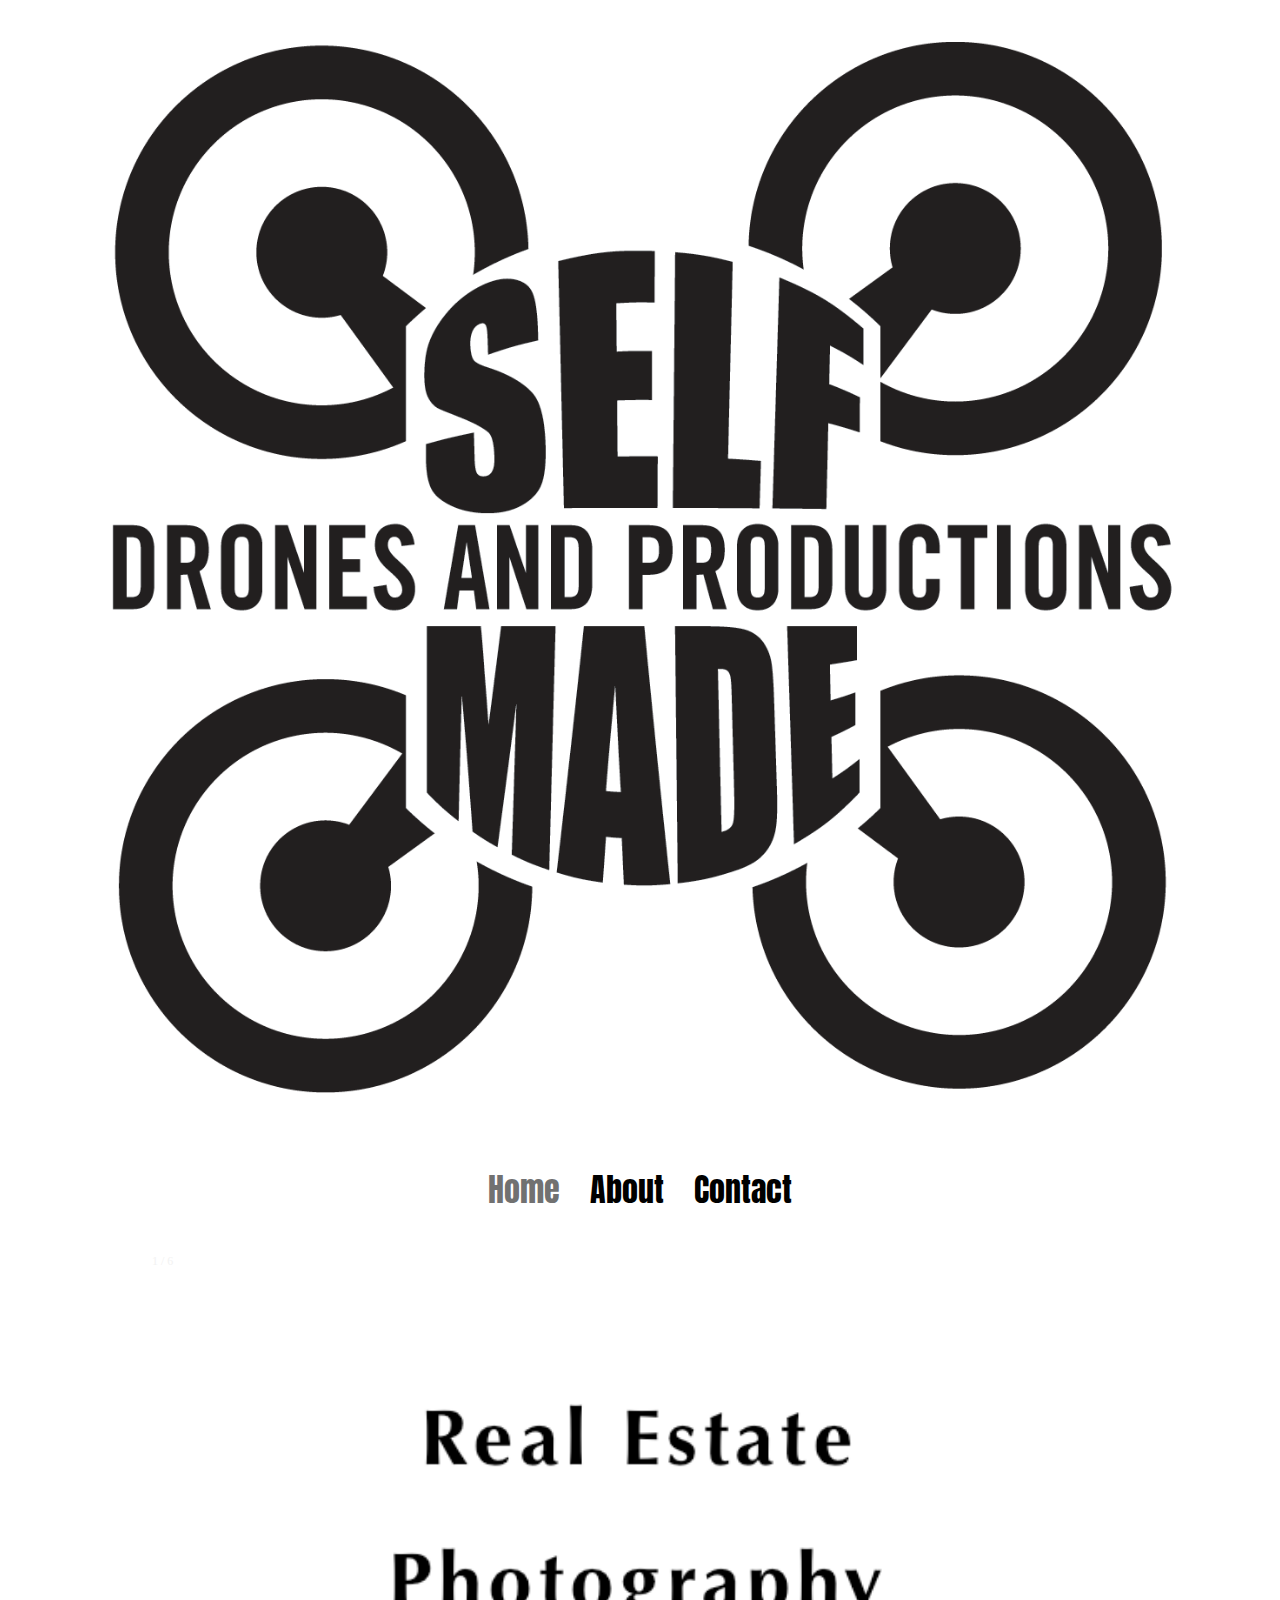
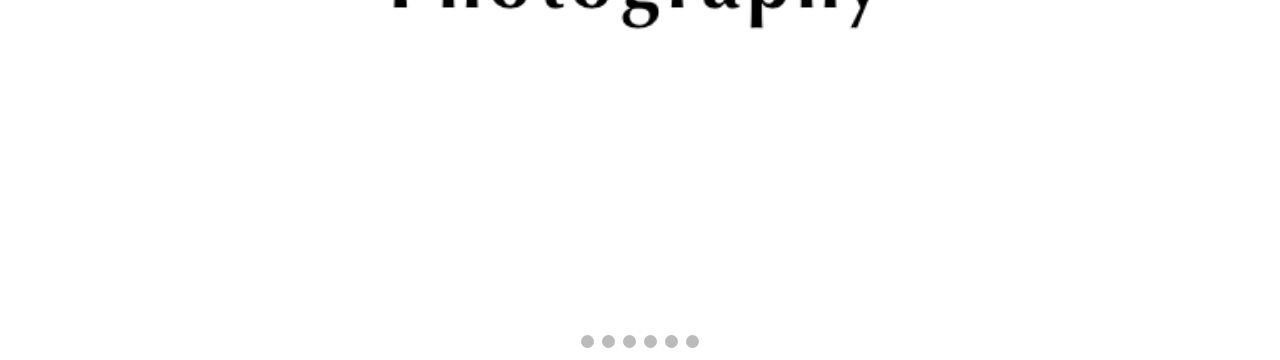
<file: index.html>
<!DOCtype HTML>
<html>
    <head>
    <meta charset="utf-8">
    <link rel="stylesheet" href="main.css">
    <link href="https://fonts.googleapis.com/css?family=Zilla+Slab" rel="stylesheet">
    <link href="https://fonts.googleapis.com/css?family=Anton" rel="stylesheet">
    <link href="https://fonts.googleapis.com/css?family=Rock+Salt" rel="stylesheet">
    <meta name="viewport" content="width=device-width, inital-scale=1.0">
    </head>
    
    <body>
    <div class="headline">
       <img src="img/ChadLogo.png">
    </div>
    <nav>
        <ul>
            <li><a href="#" class="selected_page">Home</a></li>
            <li><a href="about.html">About</a></li>
            <li><a href="#">Contact</a></li>
        </ul>
    </nav>
    
    <div class="slideshow-container">
      <div class="mySlides fade">
        <div class="numbertext">1 / 6</div>
        <img src="img/RealEstaText.png" style="width:100%">
        <div class="text"></div>
      </div>

      <div class="mySlides fade">
        <div class="numbertext">2 / 6</div>
        <img src="img/frontporch.jpeg" style="width:100%">
        <div class="text"></div>
      </div>
       
       <div class="mySlides fade">
        <div class="numbertext">3 / 6</div>
        <img src="img/AerialPhotText.png" style="width:100%">
        <div class="text"></div>
      </div>
       
       <div class="mySlides fade">
        <div class="numbertext">4 / 6</div>
        <img src="img/flyover.jpeg" style="width:100%">
        <div class="text"></div>
      </div>

      <div class="mySlides fade">
        <div class="numbertext">5 / 6</div>
        <img src="img/WeddingPhotText.png" style="width:100%">
        <div class="text"></div>
      </div>
      
      <div class="mySlides fade">
        <div class="numbertext">6 / 6</div>
        <img src="img/wedding.jpeg" style="width:100%">
        <div class="text"></div>
      </div>

      <a class="prev" onclick="plusSlides(-1)">&#10094;</a>
      <a class="next" onclick="plusSlides(1)">&#10095;</a>
    </div>
<br>

<div style="text-align:center">
  <span class="dot" onclick="currentSlide(1)"></span> 
  <span class="dot" onclick="currentSlide(2)"></span> 
  <span class="dot" onclick="currentSlide(3)"></span>
  <span class="dot" onclick="currentSlide(4)"></span>
  <span class="dot" onclick="currentSlide(5)"></span>
  <span class="dot" onclick="currentSlide(6)"></span>
</div>

   <footer>
       
   </footer>
   <script src="app.js"></script>
    </body>
</html>
</file>
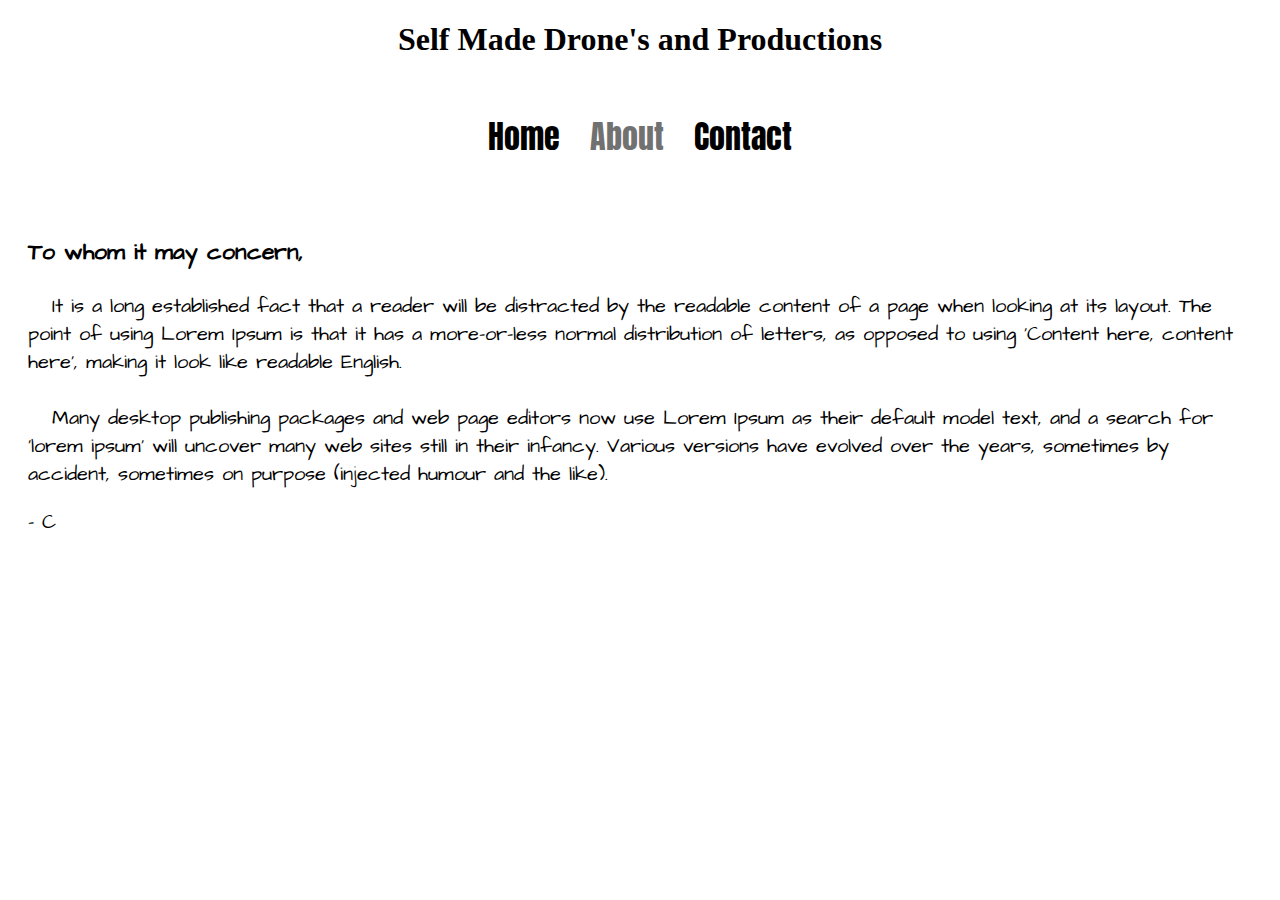
<file: about.html>
<!DOCtype HTML>
<html>
    <head>
    <meta charset="utf-8">
    <link rel="stylesheet" href="main.css">
    <link href="https://fonts.googleapis.com/css?family=Zilla+Slab" rel="stylesheet">
    <link href="https://fonts.googleapis.com/css?family=Anton" rel="stylesheet">
    <link href="https://fonts.googleapis.com/css?family=Rock+Salt" rel="stylesheet">
    <link href="https://fonts.googleapis.com/css?family=Architects+Daughter" rel="stylesheet">
    <meta name="viewport" content="width=device-width, inital-scale=1.0">
    </head>
    
    <body>
    <div class="headline">
        <h1>Self Made Drone's and Productions</h1>
    </div>
    <nav>
        <ul>
            <li><a href="index.html" >Home</a></li>
            <li><a href="about.html" class="selected_page">About</a></li>
            <li><a href="#">Contact</a></li>
        </ul>
    </nav>
     <div class="about">
        <h3>To whom it may concern,</h3>
         <p>&nbsp;&nbsp; It is a long established fact that a reader will be distracted by the readable content of a page when looking at its layout. The point of using Lorem Ipsum is that it has a more-or-less normal distribution of letters, as opposed to using 'Content here, content here', making it look like readable English. 
            <br><br>&nbsp;&nbsp; Many desktop publishing packages and web page editors now use Lorem Ipsum as their default model text, and a search for 'lorem ipsum' will uncover many web sites still in their infancy. Various versions have evolved over the years, sometimes by accident, sometimes on purpose (injected humour and the like).
             <br><p> -&nbsp;C </p>
         </p>
     </div>

   <footer>      
   </footer>
   <script src="app.js"></script>
    </body>
</html>
</file>
<file: main.css>
/********************** General *****************/
* {box-sizing:border-box}

/********************** headline *****************/
.headline img {
    display: flex;
    margin: auto;
    width: 90%;
    height: auto;
}

.headline {
    text-align: center;
}

/********************** Nav *****************/

nav {
    display: flex;
    margin: auto;
    justify-content: center;
    text-align: center;
    font-size: 2rem;
    font-family: 'Anton', sans-serif;
    
    
}
nav ul {
    display: flex;
    list-style-type: none;
    padding-left: 0;
}
nav ul li{
    list-style-type: none;
    margin: 0 15px;
}

nav a{
    text-decoration: none;
    display: block;
    color: black;
}

nav a:hover {
    color: #717171;
}

.selected_page {
    color: #717171;
}

/********************** Slideshow container *****************/
.slideshow-container {
  max-width: 1000px;
  position: relative;
  margin: auto;
}

.mySlides {
    display: none;
}

/* Next & previous buttons */
.prev, .next {
  cursor: pointer;
  position: absolute;
  top: 50%;
  width: auto;
  margin-top: -22px;
  padding: 16px;
  color: white;
  font-weight: bold;
  font-size: 18px;
  transition: 0.6s ease;
  border-radius: 0 3px 3px 0;
}

/* Position the "next button" to the right */
.next {
  right: 0;
  border-radius: 3px 0 0 3px;
}

/* On hover, add a black background color with a little bit see-through */
.prev:hover, .next:hover {
  background-color: rgba(0,0,0,0.8);
}

/* Caption text */
.text {
  color: #f2f2f2;
  font-size: 15px;
  padding: 8px 12px;
  position: absolute;
  bottom: 8px;
  width: 100%;
  text-align: center;
}

/* Number text (1/4 etc) */
.numbertext {
  color: #f2f2f2;
  font-size: 12px;
  padding: 8px 12px;
  position: absolute;
  top: 0;
}

/* The dots/bullets/indicators */
.dot {
  cursor:pointer;
  height: 13px;
  width: 13px;
  margin: 0 2px;
  background-color: #bbb;
  border-radius: 50%;
  display: inline-block;
  transition: background-color 0.6s ease;
}

.active, .dot:hover {
  background-color: #717171;
}

/* Fading animation */
.fade {
  -webkit-animation-name: fade;
  -webkit-animation-duration: 1.5s;
  animation-name: fade;
  animation-duration: 1.5s;
}

@-webkit-keyframes fade {
  from {opacity: .4} 
  to {opacity: 1}
}

@keyframes fade {
  from {opacity: .4} 
  to {opacity: 1}
}

/********************** about page *****************/


.about{
    font-family: 'Architects Daughter', cursive;
    padding: 20px;
    font-size: 1.25rem
}
</file>
